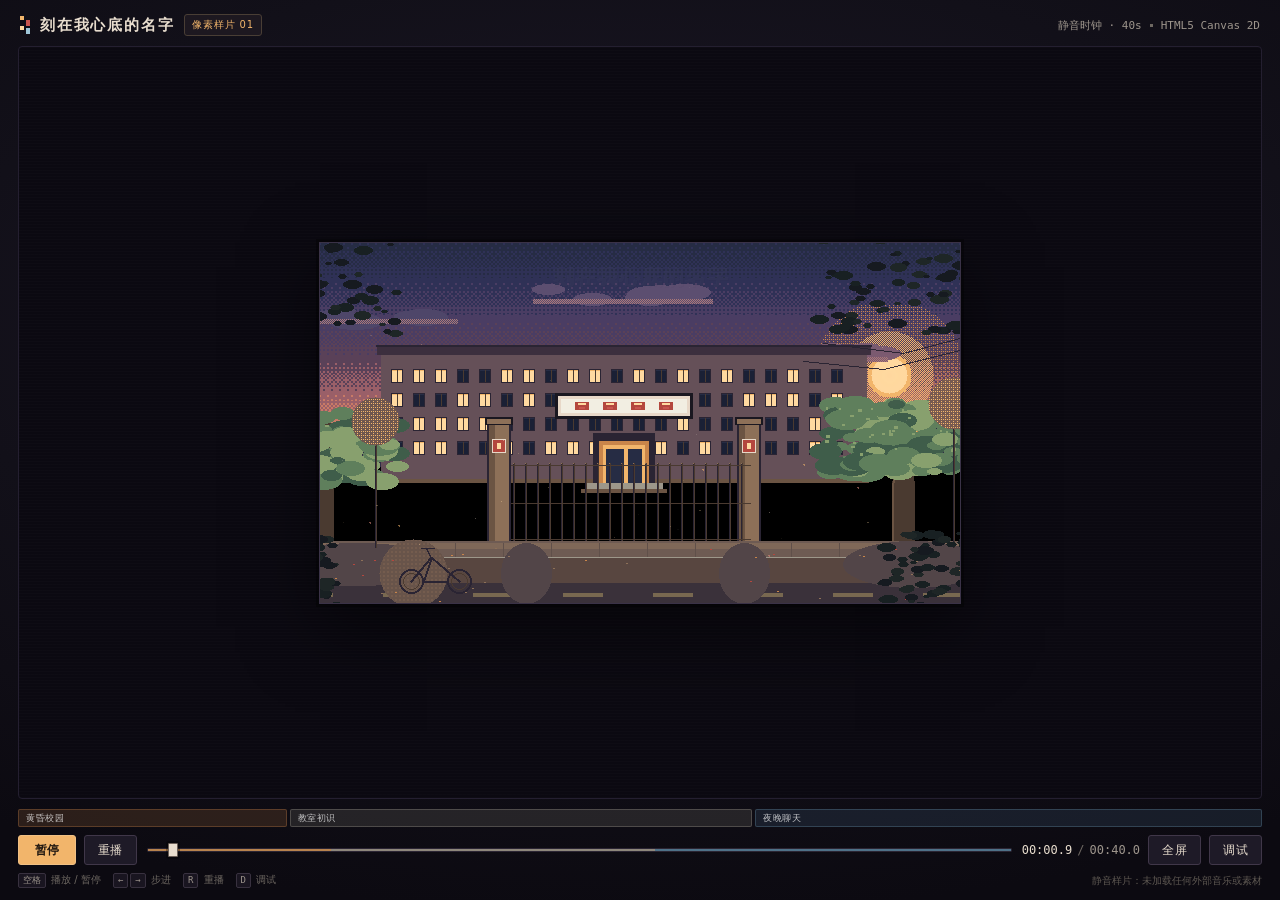
<file: web/mv/index.html>
<!DOCTYPE html>
<html lang="zh-CN">
<head>
  <meta charset="utf-8">
  <meta name="viewport" content="width=device-width, initial-scale=1">
  <title>刻在我心底的名字 · 像素样片 01</title>
  <link rel="stylesheet" href="style.css">
</head>
<body>
  <header class="topbar">
    <div class="brand">
      <span class="brand-mark" aria-hidden="true"></span>
      <h1>刻在我心底的名字</h1>
      <span class="badge">像素样片 01</span>
    </div>
    <div class="topbar-meta">
      <span>静音时钟 · 40s</span>
      <span class="dot" aria-hidden="true"></span>
      <span>HTML5 Canvas 2D</span>
    </div>
  </header>

  <main class="stage" id="stage">
    <canvas id="screen" width="640" height="360" aria-label="《刻在我心底的名字》像素动画样片"></canvas>
    <div id="loading" class="loading">正在装载像素素材…</div>
  </main>

  <section class="transport" aria-label="播放控制">
    <div class="chapterbar" aria-hidden="true">
      <div class="chapter ch-gate" style="flex: 8.5"><span>黄昏校园</span></div>
      <div class="chapter ch-class" style="flex: 15"><span>教室初识</span></div>
      <div class="chapter ch-night" style="flex: 16.5"><span>夜晚聊天</span></div>
    </div>

    <div class="controls">
      <button id="play" class="btn primary" type="button">暂停</button>
      <button id="replay" class="btn" type="button">重播</button>

      <div class="scrub-wrap">
        <input id="scrub" class="scrub" type="range" min="0" max="40" step="0.05" value="0" aria-label="时间轴">
      </div>

      <div class="timecode" aria-live="off">
        <span id="time-now">00:00.0</span>
        <span class="time-sep">/</span>
        <span>00:40.0</span>
      </div>

      <button id="fs" class="btn" type="button">全屏</button>
      <button id="debug-btn" class="btn" type="button" aria-pressed="false">调试</button>
    </div>

    <div class="hints">
      <span><kbd>空格</kbd> 播放 / 暂停</span>
      <span><kbd>←</kbd><kbd>→</kbd> 步进</span>
      <span><kbd>R</kbd> 重播</span>
      <span><kbd>D</kbd> 调试</span>
      <span class="hint-end">静音样片：未加载任何外部音乐或素材</span>
    </div>

    <div id="debug" class="debug" hidden>
      <div><span>时间</span><b id="d-time">0.000s</b></div>
      <div><span>场景</span><b id="d-scene">gate</b></div>
      <div><span>场景内</span><b id="d-local">0.000s</b></div>
      <div><span>帧号</span><b id="d-frame">0</b></div>
      <div><span>FPS</span><b id="d-fps">—</b></div>
      <div><span>缩放</span><b id="d-scale">—</b></div>
      <div><span>内部</span><b>640 × 360</b></div>
      <div><span>时钟</span><b>silent</b></div>
    </div>
  </section>

  <script type="module" src="js/main.js"></script>
</body>
</html>
</file>
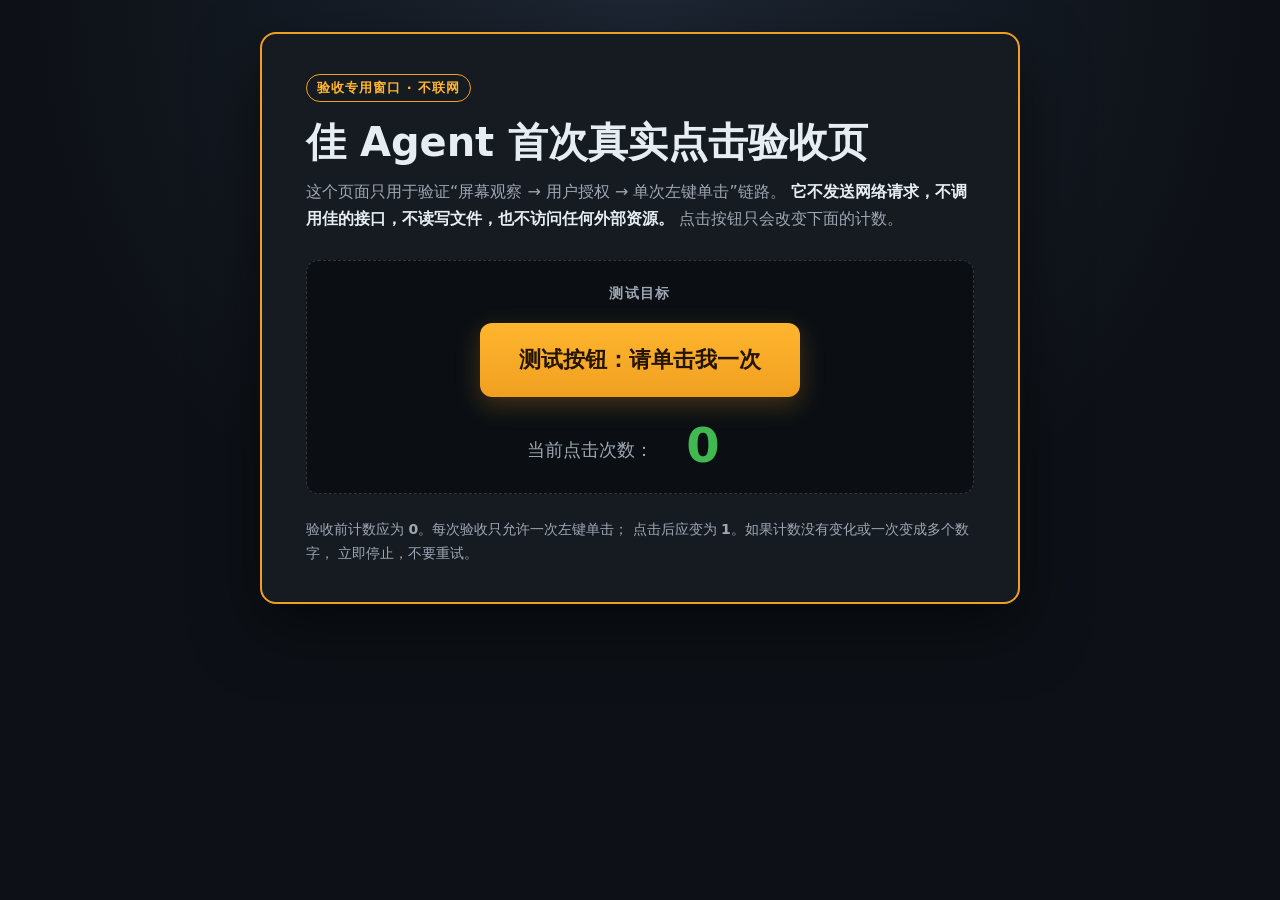
<file: web/input_acceptance.html>
<!DOCTYPE html>
<html lang="zh-CN">
<head>
<meta charset="utf-8">
<meta name="viewport" content="width=device-width, initial-scale=1">
<!-- 页面只允许内联样式和内联脚本；禁止任何网络连接、图片、字体、
     表单提交和外部资源。图标用 data:，避免浏览器自动请求 favicon。 -->
<meta http-equiv="Content-Security-Policy"
      content="default-src 'none'; script-src 'unsafe-inline'; style-src 'unsafe-inline'; img-src data:; connect-src 'none'; font-src 'none'; base-uri 'none'; form-action 'none'">
<meta name="referrer" content="no-referrer">
<title>佳 Agent 首次真实点击验收页（勿关闭）</title>
<link rel="icon" href="data:,">
<style>
  :root {
    color-scheme: dark;
    --bg: #0d1117;
    --panel: #161b22;
    --line: #30363d;
    --text: #e6edf3;
    --muted: #9da7b3;
    --accent: #f0a020;
    --accent-strong: #ffb52e;
    --ok: #3fb950;
  }

  * { box-sizing: border-box; }

  html, body {
    min-height: 100%;
    margin: 0;
  }

  body {
    display: grid;
    place-items: center;
    padding: 32px;
    background:
      radial-gradient(circle at 50% 0%, #1d2633 0%, var(--bg) 55%);
    color: var(--text);
    font-family: "Segoe UI", "Microsoft YaHei UI", "Microsoft YaHei",
                 system-ui, sans-serif;
  }

  .card {
    width: min(760px, 100%);
    padding: 40px 44px 36px;
    background: var(--panel);
    border: 2px solid var(--accent);
    border-radius: 16px;
    box-shadow: 0 24px 64px rgba(0, 0, 0, 0.55);
  }

  .eyebrow {
    display: inline-block;
    margin: 0 0 16px;
    padding: 4px 10px;
    border: 1px solid var(--accent);
    border-radius: 999px;
    color: var(--accent-strong);
    font-size: 13px;
    font-weight: 700;
    letter-spacing: 0.08em;
  }

  h1 {
    margin: 0 0 12px;
    font-size: clamp(28px, 4vw, 40px);
    line-height: 1.2;
  }

  .lead {
    margin: 0 0 28px;
    color: var(--muted);
    font-size: 16px;
    line-height: 1.7;
  }

  .lead strong { color: var(--text); }

  .target {
    padding: 24px;
    background: #0b0f14;
    border: 1px dashed var(--line);
    border-radius: 12px;
    text-align: center;
  }

  h2 {
    margin: 0 0 20px;
    color: var(--muted);
    font-size: 14px;
    font-weight: 600;
    letter-spacing: 0.1em;
    text-transform: uppercase;
  }

  #acceptance-button {
    display: inline-block;
    min-width: 320px;
    padding: 22px 32px;
    border: 0;
    border-radius: 12px;
    background: linear-gradient(180deg, var(--accent-strong), var(--accent));
    color: #231500;
    font: inherit;
    font-size: 22px;
    font-weight: 800;
    cursor: pointer;
    box-shadow: 0 8px 24px rgba(240, 160, 32, 0.25);
  }

  #acceptance-button:hover { filter: brightness(1.06); }

  #acceptance-button:focus-visible {
    outline: 3px solid var(--text);
    outline-offset: 4px;
  }

  .count {
    margin: 24px 0 0;
    color: var(--muted);
    font-size: 18px;
  }

  #click-count {
    display: inline-block;
    min-width: 3ch;
    color: var(--ok);
    font-size: 48px;
    font-variant-numeric: tabular-nums;
    line-height: 1;
    vertical-align: -0.12em;
  }

  .note {
    margin: 24px 0 0;
    color: var(--muted);
    font-size: 14px;
    line-height: 1.7;
  }
</style>
</head>
<body>
<main class="card">
  <p class="eyebrow">验收专用窗口 · 不联网</p>
  <h1>佳 Agent 首次真实点击验收页</h1>
  <p class="lead">
    这个页面只用于验证“屏幕观察 → 用户授权 → 单次左键单击”链路。
    <strong>它不发送网络请求，不调用佳的接口，不读写文件，也不访问任何外部资源。</strong>
    点击按钮只会改变下面的计数。
  </p>

  <section class="target" aria-labelledby="target-title">
    <h2 id="target-title">测试目标</h2>
    <button id="acceptance-button" type="button">
      测试按钮：请单击我一次
    </button>
    <p class="count" aria-live="polite">
      当前点击次数：<strong id="click-count">0</strong>
    </p>
  </section>

  <p class="note">
    验收前计数应为 <strong>0</strong>。每次验收只允许一次左键单击；
    点击后应变为 <strong>1</strong>。如果计数没有变化或一次变成多个数字，
    立即停止，不要重试。
  </p>
</main>

<script>
(() => {
  "use strict";

  let clickCount = 0;
  const countEl = document.getElementById("click-count");
  const button = document.getElementById("acceptance-button");

  button.addEventListener("click", () => {
    clickCount += 1;
    countEl.textContent = String(clickCount);
  });
})();
</script>
</body>
</html>
</file>
<file: web/mv/style.css>
:root {
  --ink: #121019;
  --ink-2: #191622;
  --ink-3: #221d2d;
  --line: #342d42;
  --text: #e8ddce;
  --muted: #9d958c;
  --muted-2: #6e6862;
  --warm: #ffd9a0;
  --warm-mid: #f2b56b;
  --cool: #9fc6d8;
  --red: #c9564f;
}

* { box-sizing: border-box; }

html, body {
  margin: 0;
  padding: 0;
  background: var(--ink);
  color: var(--text);
}

body {
  min-height: 100vh;
  height: 100vh;
  display: flex;
  flex-direction: column;
  gap: 10px;
  padding: 14px 18px 12px;
  overflow: hidden;
  font-family: "Microsoft YaHei", "PingFang SC", "Noto Sans SC", system-ui, sans-serif;
  background:
    radial-gradient(1200px 600px at 50% 35%, #1d1828 0%, #121019 58%, #0c0a11 100%);
}

/* ---------------------------------------------------------------- header */

.topbar {
  flex: 0 0 auto;
  display: flex;
  align-items: center;
  justify-content: space-between;
  gap: 16px;
  padding: 0 2px;
}

.brand {
  display: flex;
  align-items: center;
  gap: 10px;
  min-width: 0;
}

.brand-mark {
  width: 10px;
  height: 18px;
  background:
    linear-gradient(var(--warm-mid), var(--warm-mid)) 0 0 / 4px 4px no-repeat,
    linear-gradient(var(--red), var(--red)) 6px 4px / 4px 6px no-repeat,
    linear-gradient(var(--warm), var(--warm)) 0 10px / 4px 4px no-repeat,
    linear-gradient(var(--cool), var(--cool)) 6px 12px / 4px 6px no-repeat;
  image-rendering: pixelated;
}

h1 {
  margin: 0;
  font-size: 15px;
  font-weight: 600;
  letter-spacing: 0.12em;
  white-space: nowrap;
}

.badge {
  flex: 0 0 auto;
  padding: 3px 7px;
  border: 1px solid #493e35;
  border-radius: 3px;
  color: var(--warm-mid);
  font-size: 10px;
  letter-spacing: 0.08em;
  background: #1d1820;
}

.topbar-meta {
  display: flex;
  align-items: center;
  gap: 8px;
  color: var(--muted);
  font-size: 11px;
  font-family: ui-monospace, "Cascadia Mono", Consolas, monospace;
  white-space: nowrap;
}

.dot {
  width: 3px;
  height: 3px;
  background: var(--muted-2);
}

/* ----------------------------------------------------------------- stage */

.stage {
  flex: 1 1 auto;
  min-height: 0;
  position: relative;
  display: flex;
  align-items: center;
  justify-content: center;
  background:
    repeating-linear-gradient(0deg, rgba(255,255,255,0.012) 0 1px, transparent 1px 3px),
    #0b0911;
  border: 1px solid #241f30;
  border-radius: 4px;
  overflow: hidden;
}

#screen {
  display: block;
  background: #000;
  image-rendering: pixelated;
  image-rendering: crisp-edges;
  box-shadow:
    0 0 0 1px #3a3247,
    0 0 0 4px rgba(0, 0, 0, 0.35),
    0 24px 70px rgba(0, 0, 0, 0.55);
  user-select: none;
}

.stage:fullscreen {
  border: 0;
  border-radius: 0;
  background: #000;
}

.stage:fullscreen #screen {
  box-shadow: none;
}

.loading {
  position: absolute;
  inset: 0;
  display: flex;
  align-items: center;
  justify-content: center;
  color: var(--muted);
  font-family: ui-monospace, "Cascadia Mono", Consolas, monospace;
  font-size: 12px;
  letter-spacing: 0.18em;
  background: rgba(8, 7, 12, 0.72);
  z-index: 4;
  pointer-events: none;
}

.loading.error {
  color: #e08a7f;
  letter-spacing: 0.04em;
  padding: 24px;
  text-align: center;
  line-height: 1.8;
}

.loading[hidden] { display: none; }

/* ------------------------------------------------------------- transport */

.transport {
  flex: 0 0 auto;
  display: flex;
  flex-direction: column;
  gap: 8px;
}

.chapterbar {
  display: flex;
  gap: 3px;
  height: 18px;
}

.chapter {
  position: relative;
  display: flex;
  align-items: center;
  padding: 0 7px;
  border-radius: 2px;
  overflow: hidden;
  font-size: 9px;
  letter-spacing: 0.06em;
  color: rgba(255, 255, 255, 0.72);
  border: 1px solid transparent;
}

.chapter span {
  white-space: nowrap;
  overflow: hidden;
  text-overflow: ellipsis;
}

.ch-gate {
  background: rgba(201, 133, 74, 0.17);
  border-color: rgba(201, 133, 74, 0.3);
}

.ch-class {
  background: rgba(207, 200, 183, 0.12);
  border-color: rgba(207, 200, 183, 0.24);
}

.ch-night {
  background: rgba(69, 107, 134, 0.2);
  border-color: rgba(111, 152, 180, 0.3);
}

.controls {
  display: flex;
  align-items: center;
  gap: 8px;
}

.btn {
  flex: 0 0 auto;
  height: 30px;
  padding: 0 13px;
  border: 1px solid #403749;
  border-radius: 3px;
  background: #1e1a27;
  color: var(--text);
  font: inherit;
  font-size: 12px;
  letter-spacing: 0.04em;
  cursor: pointer;
  transition: background 120ms, border-color 120ms, color 120ms;
}

.btn:hover {
  background: #282231;
  border-color: #5a4d60;
}

.btn:active { transform: translateY(1px); }

.btn.primary {
  min-width: 58px;
  color: #241a12;
  background: var(--warm-mid);
  border-color: #f0c084;
  font-weight: 600;
}

.btn.primary:hover {
  background: #ffd09a;
  border-color: #ffe0b0;
}

.btn[aria-pressed="true"] {
  border-color: var(--warm-mid);
  color: var(--warm);
}

.btn:focus-visible,
.scrub:focus-visible {
  outline: 2px solid var(--warm);
  outline-offset: 2px;
}

.scrub-wrap {
  flex: 1 1 auto;
  min-width: 90px;
  display: flex;
  align-items: center;
  padding: 0 2px;
}

.scrub {
  -webkit-appearance: none;
  appearance: none;
  width: 100%;
  height: 20px;
  margin: 0;
  background: transparent;
  cursor: pointer;
}

.scrub::-webkit-slider-runnable-track {
  height: 4px;
  border-radius: 1px;
  background: linear-gradient(
    to right,
    #b8834e 0 21.25%,
    #8e877c 21.25% 58.75%,
    #4f7188 58.75% 100%
  );
  border: 1px solid #2b2533;
}

.scrub::-moz-range-track {
  height: 4px;
  border-radius: 1px;
  background: linear-gradient(
    to right,
    #b8834e 0 21.25%,
    #8e877c 21.25% 58.75%,
    #4f7188 58.75% 100%
  );
  border: 1px solid #2b2533;
}

.scrub::-webkit-slider-thumb {
  -webkit-appearance: none;
  appearance: none;
  width: 10px;
  height: 14px;
  margin-top: -6px;
  border-radius: 1px;
  background: var(--text);
  border: 1px solid #6b5f58;
  box-shadow: 0 0 0 2px rgba(0, 0, 0, 0.35);
}

.scrub::-moz-range-thumb {
  width: 10px;
  height: 14px;
  border-radius: 1px;
  background: var(--text);
  border: 1px solid #6b5f58;
}

.timecode {
  flex: 0 0 auto;
  display: flex;
  gap: 5px;
  align-items: baseline;
  font-family: ui-monospace, "Cascadia Mono", Consolas, monospace;
  font-size: 12px;
  color: var(--text);
  font-variant-numeric: tabular-nums;
}

.time-sep { color: var(--muted-2); }
.timecode span:last-child { color: var(--muted); }

.hints {
  display: flex;
  flex-wrap: wrap;
  gap: 12px;
  align-items: center;
  color: var(--muted-2);
  font-size: 10px;
  line-height: 1;
}

.hints kbd {
  display: inline-block;
  min-width: 15px;
  padding: 2px 4px;
  margin-right: 2px;
  border: 1px solid #38313f;
  border-radius: 2px;
  background: #191520;
  color: var(--muted);
  font-family: ui-monospace, Consolas, monospace;
  font-size: 9px;
  text-align: center;
}

.hint-end {
  margin-left: auto;
  color: #5d5751;
}

/* ----------------------------------------------------------------- debug */

.debug {
  display: grid;
  grid-template-columns: repeat(8, minmax(0, 1fr));
  gap: 1px;
  border: 1px solid #2c2637;
  background: #2c2637;
}

.debug[hidden] { display: none; }

.debug > div {
  display: flex;
  flex-direction: column;
  gap: 3px;
  padding: 6px 8px;
  background: #15121c;
  min-width: 0;
}

.debug span {
  color: var(--muted-2);
  font-size: 9px;
  letter-spacing: 0.05em;
}

.debug b {
  color: var(--warm);
  font-family: ui-monospace, "Cascadia Mono", Consolas, monospace;
  font-size: 11px;
  font-weight: 500;
  white-space: nowrap;
  overflow: hidden;
  text-overflow: ellipsis;
}

/* --------------------------------------------------------------- responsive */

@media (max-width: 860px) {
  body { padding: 10px 10px 8px; gap: 8px; }
  .topbar-meta { display: none; }
  .hints { display: none; }
  .debug { grid-template-columns: repeat(4, minmax(0, 1fr)); }
}

@media (max-width: 600px) {
  h1 { font-size: 13px; }
  .badge { display: none; }
  .controls { flex-wrap: wrap; }
  .scrub-wrap { order: 5; flex-basis: 100%; }
  .timecode { margin-left: auto; }
  .chapter span { display: none; }
  .chapterbar { height: 8px; }
}

@media (max-height: 620px) {
  .chapterbar { display: none; }
  .hints { display: none; }
}

@media (prefers-reduced-motion: reduce) {
  .btn { transition: none; }
}
</file>
